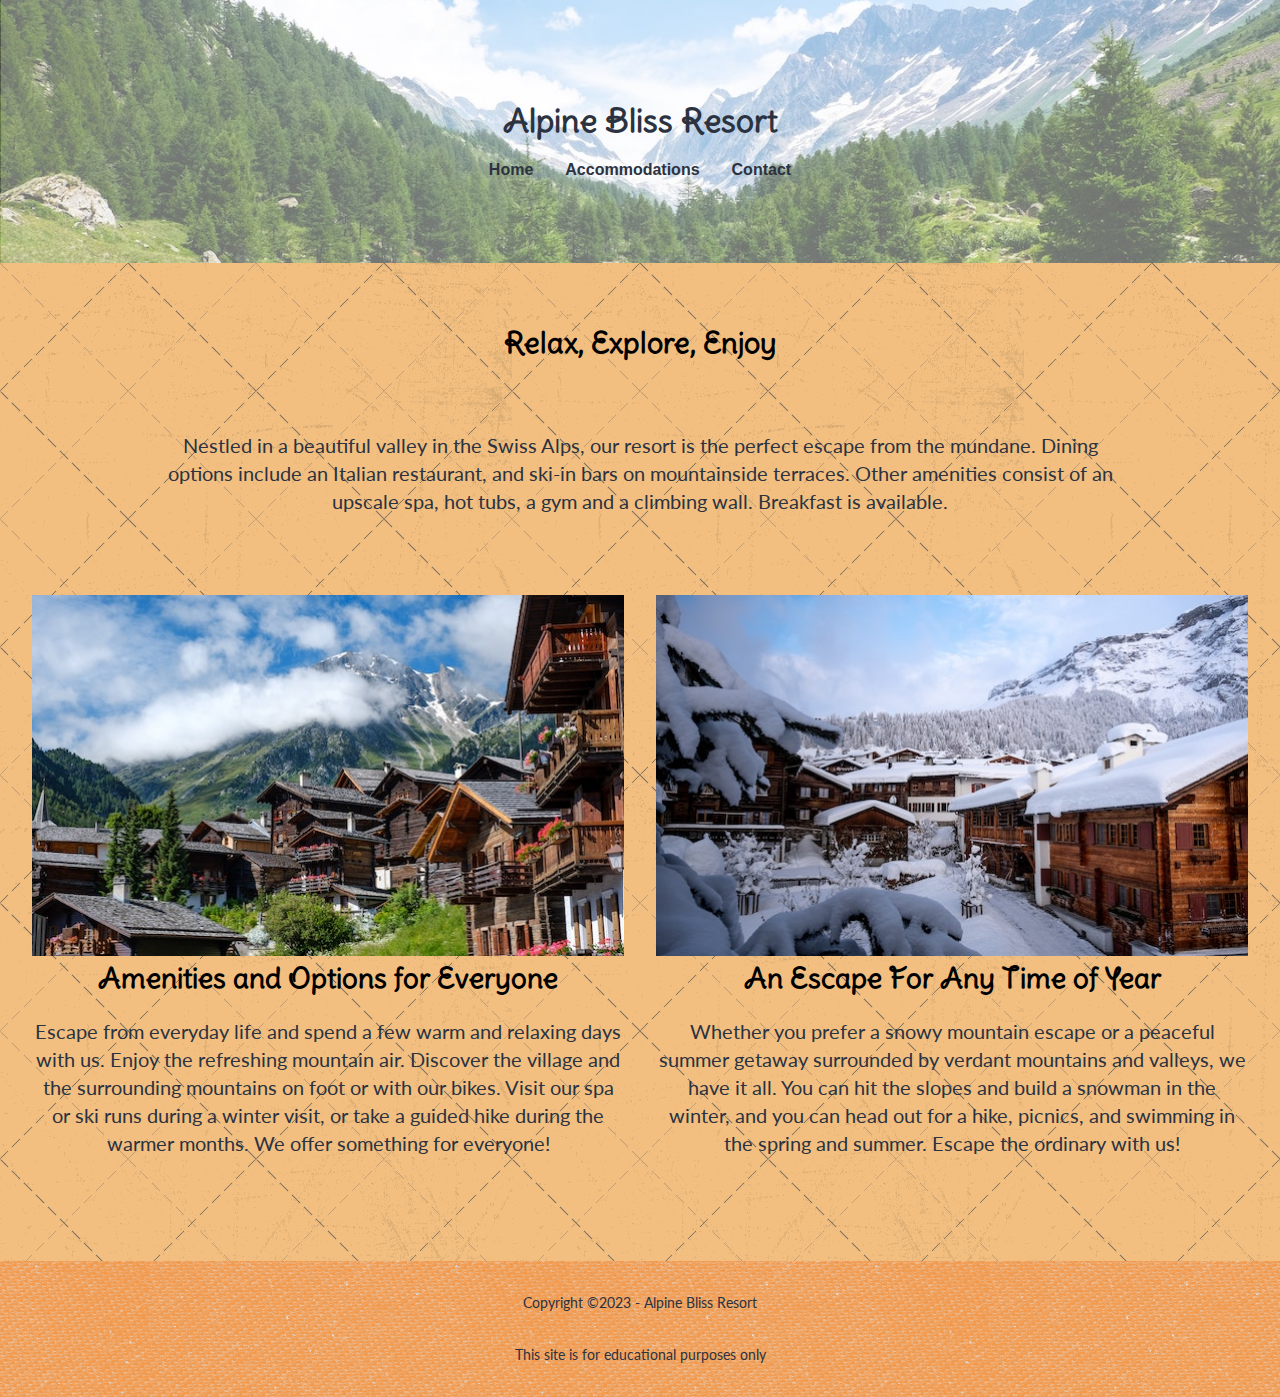
<file: index.html>
<!DOCTYPE html>
<html lang="en">
    <head>
        <meta charset="UTF-8">
        <meta name="author" content="Andrew Mantle">
        <title>Alpine Bliss Resort</title>
        <link rel="stylesheet" href="styles.css">

        <link rel="shortcut icon" href="images/favicon.ico" type="image/x-icon">
        <link rel="icon" href="images/favicon.ico" type="image/x-icon">

        <link rel="preconnect" href="https://fonts.googleapis.com">
        <link rel="preconnect" href="https://fonts.gstatic.com" crossorigin>
        <link href="https://fonts.googleapis.com/css2?family=Albert+Sans:ital,wght@0,100..900;1,100..900&family=Delius+Swash+Caps&family=Lato:wght@400;700&family=Seymour+One&display=swap" rel="stylesheet">

    </head>
    <body>
        <header>
            <h1> <a href="index.html">Alpine Bliss Resort</a></h1>
            <nav>
                <ul>
                    <li><a href="index.html">Home</a></li>
                    <li><a href="#">Accommodations</a></li>
                    <li><a href="contact.html">Contact</a></li>
                </ul>
            </nav>
        </header>
        <main>
            <section id="content-A">    
                <h2>Relax, Explore, Enjoy</h2>
                <p>Nestled in a beautiful valley in the Swiss Alps, our resort is the perfect escape from the mundane. Dining options include an Italian restaurant, and ski-in bars on mountainside terraces. Other amenities consist of an upscale spa, hot tubs, a gym and a climbing wall. Breakfast is available.</p>

                    <section>
                    <h3>Amenities and Options for Everyone</h3>
                        <img src="images/swiss-chalet.jpg" alt="A scenic view of a Swiss chalet surrounded by mountains and lush greenery">
                        <p>Escape from everyday life and spend a few warm and relaxing days with us. Enjoy the refreshing mountain air. Discover the village and the surrounding mountains on foot or with our bikes. Visit our spa or ski runs during a winter visit, or take a guided hike during the warmer months. We offer something for everyone!</p>
                    
                    </section>
                    <section>
                        <h3>An Escape For Any Time of Year</h3>
                        <img src="images/snowy-chalet.jpg" alt="A snowy chalet in the Swiss Alps under a clear sky">
                        <p>Whether you prefer a snowy mountain escape or a peaceful summer getaway surrounded by verdant mountains and valleys, we have it all. You can hit the slopes and build a snowman in the winter, and you can head out for a hike, picnics, and swimming in the spring and summer. Escape the ordinary with us!</p>
                    </section>
            </section>
        </main>
        <footer>
            <p>Copyright ©2023 - Alpine Bliss Resort</p>
            <p>This site is for educational purposes only</p>
        </footer>
    </body>
</html>
</file>
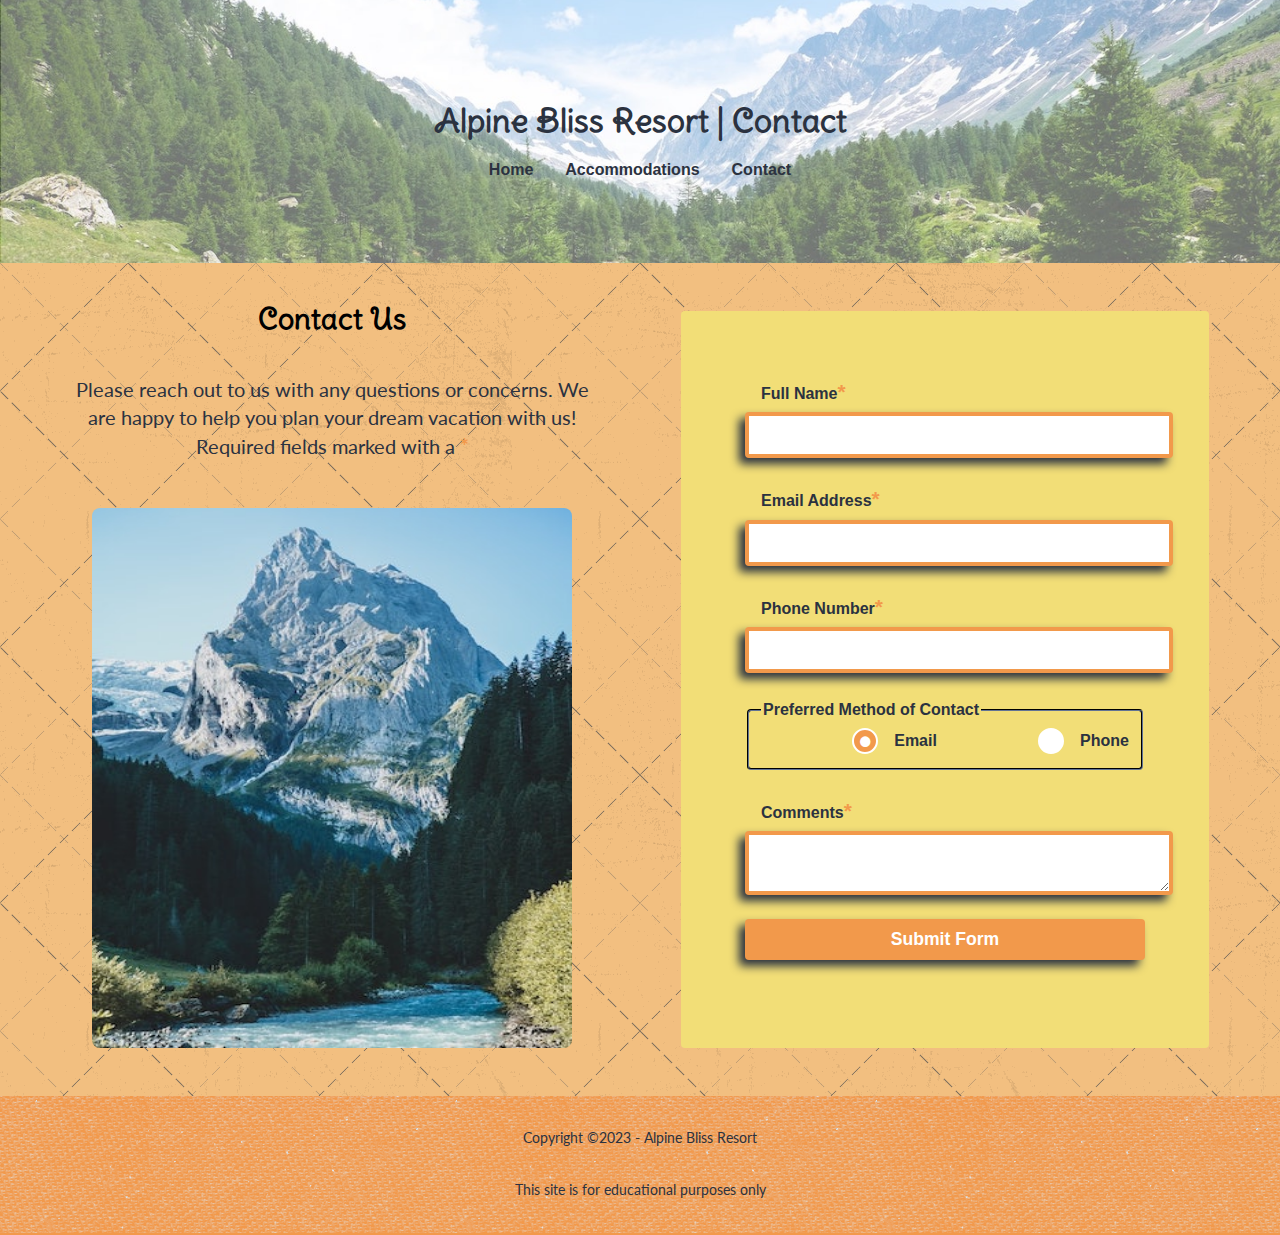
<file: contact.html>
<!DOCTYPE html>
<html lang="en">
    <head>
        <meta charset="UTF-8">
        <meta name="author" content="Andrew Mantle">
        <title>Alpine Bliss Resort | Contact</title>
        <link rel="stylesheet" href="styles.css">

        <link rel="shortcut icon" href="images/favicon.ico" type="image/x-icon">
        <link rel="icon" href="images/favicon.ico" type="image/x-icon">

        <link rel="preconnect" href="https://fonts.googleapis.com">
        <link rel="preconnect" href="https://fonts.gstatic.com" crossorigin>
        <link href="https://fonts.googleapis.com/css2?family=Albert+Sans:ital,wght@0,100..900;1,100..900&family=Delius+Swash+Caps&family=Lato:wght@400;700&family=Seymour+One&display=swap" rel="stylesheet">

    </head>
    <body>
        <header>
            <h1><a href="index.html">Alpine Bliss Resort | Contact</a></h1>
            <nav>
                <ul>
                    <li><a href="index.html">Home</a></li>
                    <li><a href="#">Accommodations</a></li>
                    <li><a href="contact.html">Contact</a></li>
                </ul>
            </nav>
        </header>
        <main id="contact">
            <div class="content-B">
                <div class="info">
                    <h2>Contact Us</h2>
                    <p>Please reach out to us with any questions or concerns. We are happy to help you plan your dream vacation with us! Required fields marked with a <span class="required">*</span></p>
                    <img src="images/swiss-peak.jpg" alt="A stunning view of a Swiss mountain peak">
                </div>
                
                <form action="https://wp.zybooks.com/form-viewer.php" method="POST" target="_blank">
                    <label for="full-name">Full Name<span class="required">*</span></label>
                    <input type="text" id="full-name" name="full-name" required>
                    
                    <label for="email">Email Address<span class="required">*</span></label>
                    <input type="email" id="email" name="email" required>
                    
                    <label for="phone">Phone Number<span class="required">*</span></label>
                    <input type="tel" id="phone" name="phone" required>
                    
                    <fieldset>
                        <legend>Preferred Method of Contact</legend>
                        <input type="radio" name="contact-pref" id="pref-email" checked>
                        <label for="pref-email">Email</label>
                        <input type="radio" name="contact-pref" id="pref-phone">
                        <label for="pref-phone">Phone</label>
                    </fieldset>
                    
                    <label for="comments">Comments<span class="required">*</span></label>
                    <textarea id="comments" name="comments" required></textarea>
                    
                    <input type="submit" name="my-submit" id="my-submit" value="Submit Form">
                </form>
            </div>
        </main>
        <footer>
            <p>Copyright ©2023 - Alpine Bliss Resort</p>
            <p>This site is for educational purposes only</p>
        </footer>
    </body>
</html>
</file>
<file: styles.css>
/* OBFUSCATED BY CSSOBFUSCATOR.COM at 2024/12/03 06:30:59 */
#content-A h2,#content-A > p{grid-column:1/-1;}input[type="radio"]:checked + label::before{content:"•";}#content-A{display:grid;}h1 a{text-decoration:none;}input[type="radio"] + label::before{content:"";}#content-A{grid-template-columns:1fr 1fr;}input:focus,textarea:focus,select:focus{outline:.1875pc solid var(--lt-yellow);}nav a:hover{text-decoration:underline;}body{font-family:Arial,sans-serif;}input[type="radio"],body{margin-left:0;}body,input[type="radio"],h3,h2{margin-bottom:0;}body,input[type="radio"]{margin-right:0;}nav a:hover{color:var(--lt-yellow);}input[type="radio"],body,h2,h3{margin-top:0;}#content-A{gap:32px;}input[type="radio"]:focus{outline:none;}input[type="radio"] + label{cursor:pointer;}input[type="radio"] + label::before{font-size:2.25em;}body,header{padding-left:0;}body{padding-bottom:0;}body,header{padding-right:0;}input[type="radio"] + label::before{line-height:.65;}h1 a{color:inherit;}input[type="radio"] + label::before{border-radius:50%;}#my-submit:focus{outline:2.25pt solid var(--orange);}input[type="radio"] + label::before{display:inline-block;}h3,p,h2,main > section{margin-left:auto;}body{padding-top:0;}input[type="radio"] + label::before{height:.208333333in;}:root{--dk-gray:#2b3240;}body{line-height:1.6;}#my-submit,body{background-color:var(--orange);}header{background:url("images/swiss-valley.jpg") no-repeat center center/cover;}header{color:var(--dk-gray);}h1,input[type="radio"] + label::before,header,h2{text-align:center;}input[type="radio"]{appearance:none;}input[type="radio"] + label::before{width:16.5pt;}#content-A h2{align-items:center;}header{padding-bottom:5rem;}header{padding-top:5rem;}h2,h1,h3{font-family:var(--font-fancy);}h1{font-weight:bold;}h2,h1{font-size:2rem;}h2,h1{line-height:2.5rem;}main > section{margin-bottom:18pt;}h3,p,main > section,h2{margin-right:auto;}:root{--lt-gray:#8596a6;}h2{padding-left:.5pc;}h2{padding-bottom:.25pc;}h2{padding-right:.5pc;}input[type="radio"] + label::before{margin-right:16px;}h2{padding-top:.25pc;}h3{font-size:1.75rem;}p,input[type="radio"]{padding-left:0;}h3{max-width:75ch;}img{display:block;}input[type="radio"]{padding-bottom:0;}input[type="radio"]:checked + label::before{color:var(--white);}p,img{width:100%;}input[type="radio"] + label::before{border-left-width:.020833333in;}p,input[type="radio"]{padding-right:0;}img{height:auto;}p{font-family:var(--font-normal);}input[type="radio"]{padding-top:0;}#my-submit,input[type="radio"]{border-left-width:medium;}input[type="radio"] + label,#content-A section{display:flex;}input[type="radio"] + label::before{border-bottom-width:.020833333in;}p{max-width:80ch;}p{margin-bottom:0;}#my-submit,input[type="radio"]{border-bottom-width:medium;}input[type="radio"],#my-submit{border-right-width:medium;}p{margin-top:0;}main > section{margin-top:18pt;}p{padding-bottom:1pc;}#my-submit{border-top-width:medium;}p{padding-top:1pc;}input[type="radio"] + label::before{border-right-width:.020833333in;}#content-A > p,input[type="radio"] + label{align-items:center;}p{line-height:1.4;}main{padding-left:2rem;}header h1{font-size:2rem;}header h1{margin-bottom:1rem;}input[type="radio"] + label::before{border-top-width:.020833333in;}main{padding-bottom:2rem;}main{padding-right:2rem;}input[type="radio"] + label::before{border-left-style:solid;}main{padding-top:2rem;}main{background-color:var(--dk-yellow);}main{background-image:url("images/crissxcross.png");}#content-A h4{margin-top:1.5pc;}input[type="radio"],#my-submit{border-left-style:none;}:root{--lt-yellow:#f2de77;}form{flex:1;}form{max-width:400px;}nav ul{list-style:none;}form{width:350px;}form,#contact img{margin-left:auto;}form{margin-bottom:1pc;}#contact img,form{margin-right:auto;}nav ul{padding-left:0;}#my-submit,input[type="radio"]{border-bottom-style:none;}form{margin-top:1pc;}form{padding-left:.666666667in;}#my-submit:hover{box-shadow:-.1875pc 2.25pt 5px var(--dk-gray);}#content-A section{flex-direction:column;}:root{--dk-yellow:#f2bf80;}nav ul{padding-bottom:0;}input[type="radio"] + label::before{border-bottom-style:solid;}form{padding-bottom:.666666667in;}form{padding-right:.666666667in;}form{padding-top:.666666667in;}#content-A section{justify-content:space-between;}#content-A img{order:-1;}nav ul{padding-right:0;}input[type="radio"] + label::before{border-right-style:solid;}form{background-color:var(--lt-yellow);}form{color:var(--dk-gray);}form,input{border-radius:.041666667in;}select,label,textarea,#contact img,input{display:block;}textarea,select,input,label{width:100%;}input[type="radio"]{border-top-width:medium;}input[type="radio"] + label::before{border-top-style:solid;}input[type="radio"] + label::before{border-left-color:var(--white);}nav ul{padding-top:0;}#my-submit,input[type="radio"]{border-right-style:none;}#contact img{margin-bottom:1rem;}input[type="radio"] + label::before{border-bottom-color:var(--white);}label{margin-left:16px;}nav ul{display:flex;}label{margin-bottom:3pt;}#my-submit,input[type="radio"]{border-top-style:none;}:root{--orange:#f2994b;}nav ul{justify-content:center;}label,nav ul{margin-right:0;}nav ul,label{margin-top:0;}label{font-weight:bold;}select,input{padding-left:.104166667in;}input,select{padding-bottom:.104166667in;}#my-submit,input[type="radio"]{border-left-color:currentColor;}select,input{padding-right:.104166667in;}input,select{padding-top:.104166667in;}select,input{font-size:1rem;}input,select{margin-bottom:1.5pc;}#my-submit,input[type="radio"]{border-bottom-color:currentColor;}nav ul{gap:2rem;}nav ul{margin-left:0;}input{border-left-width:.0625pc;}input{border-bottom-width:.0625pc;}input{border-right-width:.0625pc;}input{border-top-width:.0625pc;}input{border-left-style:inset;}nav ul{margin-bottom:0;}input{border-bottom-style:inset;}input[type="radio"] + label::before{border-right-color:var(--white);}input{border-right-style:inset;}input{border-top-style:inset;}input{border-left-color:var(--orange);}input[type="radio"]:checked + label::before{background:var(--orange);}input{border-bottom-color:var(--orange);}input{border-right-color:var(--orange);}input{border-top-color:var(--orange);}#my-submit,input[type="radio"]{border-right-color:currentColor;}input{border-image:none;}:root{--white:#fff;}input,select{background-color:var(--white);}input[type="radio"],#my-submit{border-top-color:currentColor;}nav a{color:var(--dk-gray);}#contact img{margin-top:1rem;}input[type="radio"] + label::before{border-top-color:var(--white);}textarea,select{border-radius:.25pc;}#contact img{width:80%;}:root{--font-fancy:"Delius Swash Caps",cursive;}select{border-left-width:.0625pc;}select{border-bottom-width:.0625pc;}select{border-right-width:.0625pc;}select{border-top-width:.0625pc;}input[type="radio"] + label::before,input[type="radio"]{border-image:none;}select{border-left-style:inset;}select{border-bottom-style:inset;}#contact img{height:33.75pc;}select{border-right-style:inset;}#contact img{border-radius:.5pc;}select{border-top-style:inset;}select{border-left-color:var(--orange);}select{border-bottom-color:var(--orange);}select{border-right-color:var(--orange);}select{border-top-color:var(--orange);}select{border-image:none;}input[type="radio"]:focus + label::before{box-shadow:0 0 0 2px var(--dk-gray);}textarea{padding-left:.104166667in;}textarea{padding-bottom:.104166667in;}textarea{padding-right:.104166667in;}textarea{padding-top:.104166667in;}nav a{text-decoration:none;}:root{--font-normal:"lato",serif;}textarea{font-size:1rem;}[class~=required]{color:var(--orange);}textarea,fieldset{margin-bottom:1.5pc;}nav a{font-weight:bold;}input[type="radio"]{font-size:0;}textarea{border-left-width:.0625pc;}textarea{border-bottom-width:.0625pc;}textarea{border-right-width:.0625pc;}textarea{border-top-width:.0625pc;}textarea{border-left-style:inset;}#contact p{max-width:45ch;}#arrow::after{display:block;}textarea{border-bottom-style:inset;}#arrow::after{content:"▼";}input[type="radio"]{border-radius:0;}textarea,input[type="radio"] + label::before{background-color:var(--white);}textarea{border-right-style:inset;}textarea{border-top-style:inset;}textarea{border-left-color:var(--orange);}textarea{border-bottom-color:var(--orange);}textarea{border-right-color:var(--orange);}main p,main h2{text-align:center;}textarea{border-top-color:var(--orange);}input[type="radio"] + label::before{padding-bottom:1.5pt;}textarea,#my-submit{border-image:none;}main h2{margin-bottom:1rem;}#arrow::after{width:4px;}select{appearance:none;}select{height:34.5pt;}main h2{font-size:1.8rem;}select{font-style:normal;}select{font-weight:normal;}footer,#arrow::after,select,main p{color:var(--dk-gray);}main p{font-size:20px;}fieldset{border-radius:3pt;}fieldset{border-left-color:var(--dk-gray);}#arrow::after{height:.041666667in;}fieldset{border-bottom-color:var(--dk-gray);}#my-submit{color:var(--white);}#my-submit{font-size:1.1rem;}fieldset{border-right-color:var(--dk-gray);}fieldset{border-top-color:var(--dk-gray);}#arrow::after{position:relative;}fieldset,[class~=content-B]{display:flex;}[class~=content-B],fieldset{align-items:flex-start;}fieldset{gap:7.5pt;}[class~=required],#my-submit,legend{font-weight:bold;}input:invalid{border-left-width:3pt;}input:invalid{border-bottom-width:3pt;}input:invalid{border-right-width:3pt;}[class~=required]{font-size:1.3rem;}#arrow::after{top:-3.65rem;}input:invalid{border-top-width:3pt;}input:invalid{border-left-style:solid;}main p{margin-bottom:2rem;}input:invalid{border-bottom-style:solid;}textarea:invalid,#my-submit,input:invalid,select:invalid{box-shadow:-.375pc .375pc .104166667in var(--dk-gray);}input:invalid{border-right-style:solid;}input:invalid{border-top-style:solid;}input:invalid{border-left-color:var(--orange);}input:invalid{border-bottom-color:var(--orange);}input:invalid{border-right-color:var(--orange);}input:invalid{border-top-color:var(--orange);}input:invalid{border-image:none;}select:invalid{border-left-width:3pt;}select:invalid{border-bottom-width:3pt;}select:invalid{border-right-width:3pt;}select:invalid{border-top-width:3pt;}select:invalid{border-left-style:solid;}select:invalid{border-bottom-style:solid;}select:invalid{border-right-style:solid;}#arrow::after{left:18rem;}select:invalid{border-top-style:solid;}select:invalid{border-left-color:var(--orange);}select:invalid{border-bottom-color:var(--orange);}select:invalid{border-right-color:var(--orange);}select:invalid{border-top-color:var(--orange);}select:invalid{border-image:none;}textarea:invalid{border-left-width:3pt;}textarea:invalid{border-bottom-width:3pt;}textarea:invalid{border-right-width:3pt;}textarea:invalid{border-top-width:3pt;}textarea:invalid{border-left-style:solid;}textarea:invalid{border-bottom-style:solid;}textarea:invalid{border-right-style:solid;}textarea:invalid{border-top-style:solid;}textarea:invalid{border-left-color:var(--orange);}textarea:invalid{border-bottom-color:var(--orange);}textarea:invalid{border-right-color:var(--orange);}[class~=content-B]{gap:.625pc;}textarea:invalid{border-top-color:var(--orange);}textarea:invalid{border-image:none;}footer{background-color:var(--orange);}footer{background-image:url("images/clean-textile.png");}footer{text-align:center;}footer{padding-left:0;}footer{padding-bottom:1rem;}footer{padding-right:0;}footer{padding-top:1rem;}footer{font-size:.9rem;}.info{flex:0 0 6.25in;}[class~=info-image]{max-width:100%;}[class~=info-image]{height:auto;}
</file>
